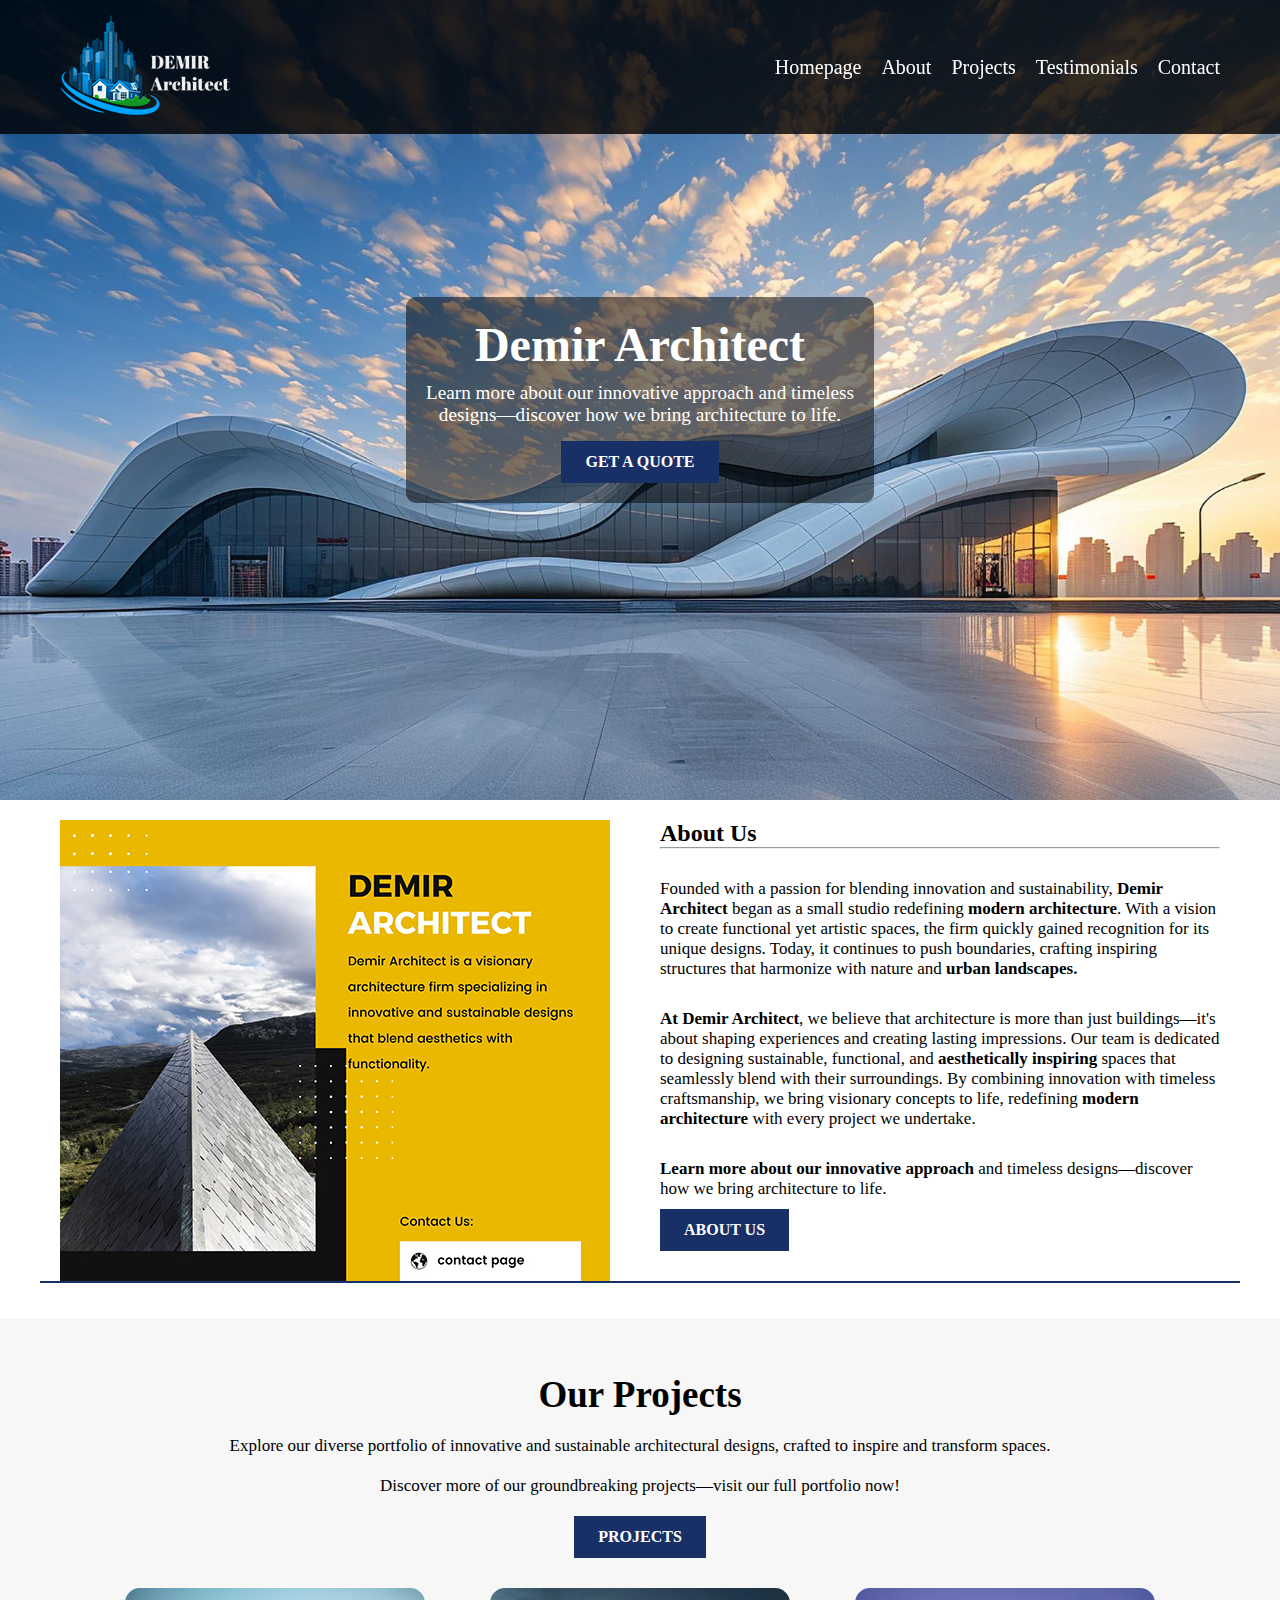
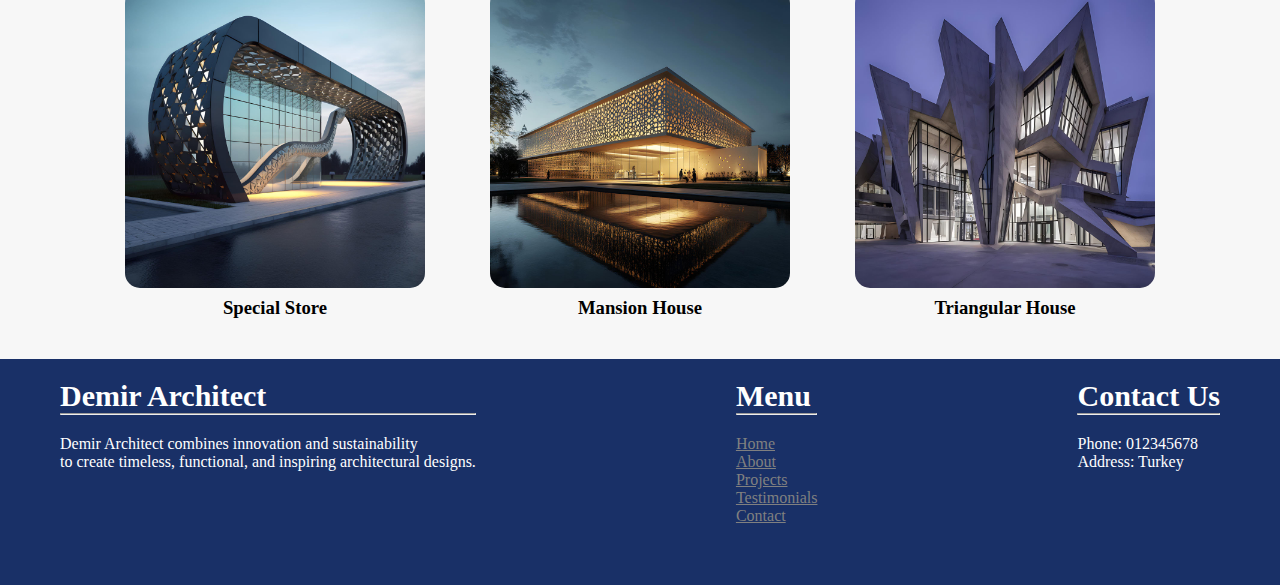
<file: index.html>
<!-- https://candenizgokgedik.github.io/ceng311-project/ -->
<!DOCTYPE html>
<html lang="en">
    <head>
        <link href="homepage.css" rel="stylesheet"/>
        <link href="base.css" rel="stylesheet"/>
        <title>Home | Demir Architect</title>
        <meta charset="UTF-8">
    </head>
    <body>
        
        <!-- Header Section Start - Sticky Header -->
        <header>
            <div class="container">
                <a href="index.html"><img src="images/logo.png" alt="logo"></a>
                <nav>
                    <ul>
                        <li><a href="index.html">Homepage</a></li>
                        <li><a href="about.html">About</a></li>
                        <li><a href="projects.html">Projects</a></li>
                        <li><a href="testimonials.html">Testimonials</a></li>
                        <li><a href="contact.html">Contact</a></li>
                    </ul>
                </nav>
            </div>
        </header>
        <!-- Header Section End -->

        <!-- Hero Section Start -->
        <section class="hero">
            <div class="container">
                <h1 id="main-text">Demir Architect</h1>
                <p>Learn more about our innovative approach and timeless <br>designs—discover how we bring architecture to life.

                </p>
                <a href="contact.html" class="btn">Get A Quote</a>
            </div>
        </section>
        <!-- Hero Section End -->


        <!-- About Section Start - 2 Columns -->
        <section class="about">
            <div class="container">
                <img src="images/about.jpg" alt="about-section">
                <div class="about-text">
                    <h2>About Us</h2>
                    <hr>

                    <p>Founded with a passion for blending innovation 
                        and sustainability, <strong>Demir Architect</strong> began 
                        as a small studio redefining <strong>modern architecture</strong>. 
                        With a vision to create functional yet artistic spaces, 
                        the firm quickly gained recognition for its unique designs. 
                        Today, it continues to push boundaries, crafting inspiring structures 
                        that harmonize with nature and <strong>urban landscapes.</strong></p>

                    <p><strong>At Demir Architect</strong>, we believe that architecture is more 
                        than just buildings—it's about shaping experiences and creating 
                        lasting impressions. Our team is dedicated to designing sustainable, 
                        functional, and <strong>aesthetically inspiring</strong> spaces that 
                        seamlessly blend with their surroundings. By combining innovation with timeless craftsmanship, 
                        we bring visionary concepts to life, redefining <strong>modern architecture</strong> 
                        with every project we undertake.</p>
                        
                    <p>
                        <strong>Learn more about our innovative approach</strong> and timeless designs—discover how we bring architecture to life.
                    </p>    
                    <a href="about.html" class="btn">About Us</a>

                </div>
            </div>
        </section>
        <!-- About Section Start - 2 Columns -->

        <hr class="seperator container">

        <!-- Projects Section Start - 3 Projects -->
        <section class="projects">
            <div class="container">
                <div class="projects-text">
                    <h2>Our Projects</h2>
                    <p>Explore our diverse portfolio of innovative and sustainable 
                        architectural designs, crafted to inspire and transform spaces.</p>
                    <p>Discover more of our groundbreaking projects—visit our full portfolio now!</p> 
                    <a href="projects.html" class="btn">Projects</a>   
                </div>
                <div class="projects-image">
                    <div class="project-card">
                        <img src="images/projects1.jpg" alt="">
                        <h3>Special Store</h3>
                    </div>
                    <div class="project-card">
                        <img src="images/projects2.jpg" alt="">
                        <h3>Mansion House</h3>
                    </div>
                    <div class="project-card">
                        <img src="images/projects3.jpg" alt="">
                        <h3>Triangular House</h3>
                    </div>
                    
                </div>
            </div>
        </section>
        <!-- Projects Section End-->

        <!-- Footer Section Start-->
        <section class="footer">
            <div class="container">
                <div class="footer-about">
                    <h3>Demir Architect</h3>
                    <hr>
                    <p>Demir Architect combines innovation and sustainability <br>
                        to create timeless, functional, and inspiring architectural designs.</p>
                </div>
                <div class="footer-menu">
                    <h3>Menu</h3>
                    <hr>
                    <a href="index.html">Home</a>
                    <a href="about.html">About</a>
                    <a href="projects.html">Projects</a>
                    <a href="testimonials.html">Testimonials</a>
                    <a href="contact.html">Contact</a>
                </div>
                <div class="footer-contact">
                    <h3>Contact Us</h3>
                    <hr>
                    <p>Phone: 012345678</p>
                    <p>Address: Turkey</p>
                </div>
            </div>
        </section>
        <!-- Footer Section Start-->


    </body>
</html>
</file>
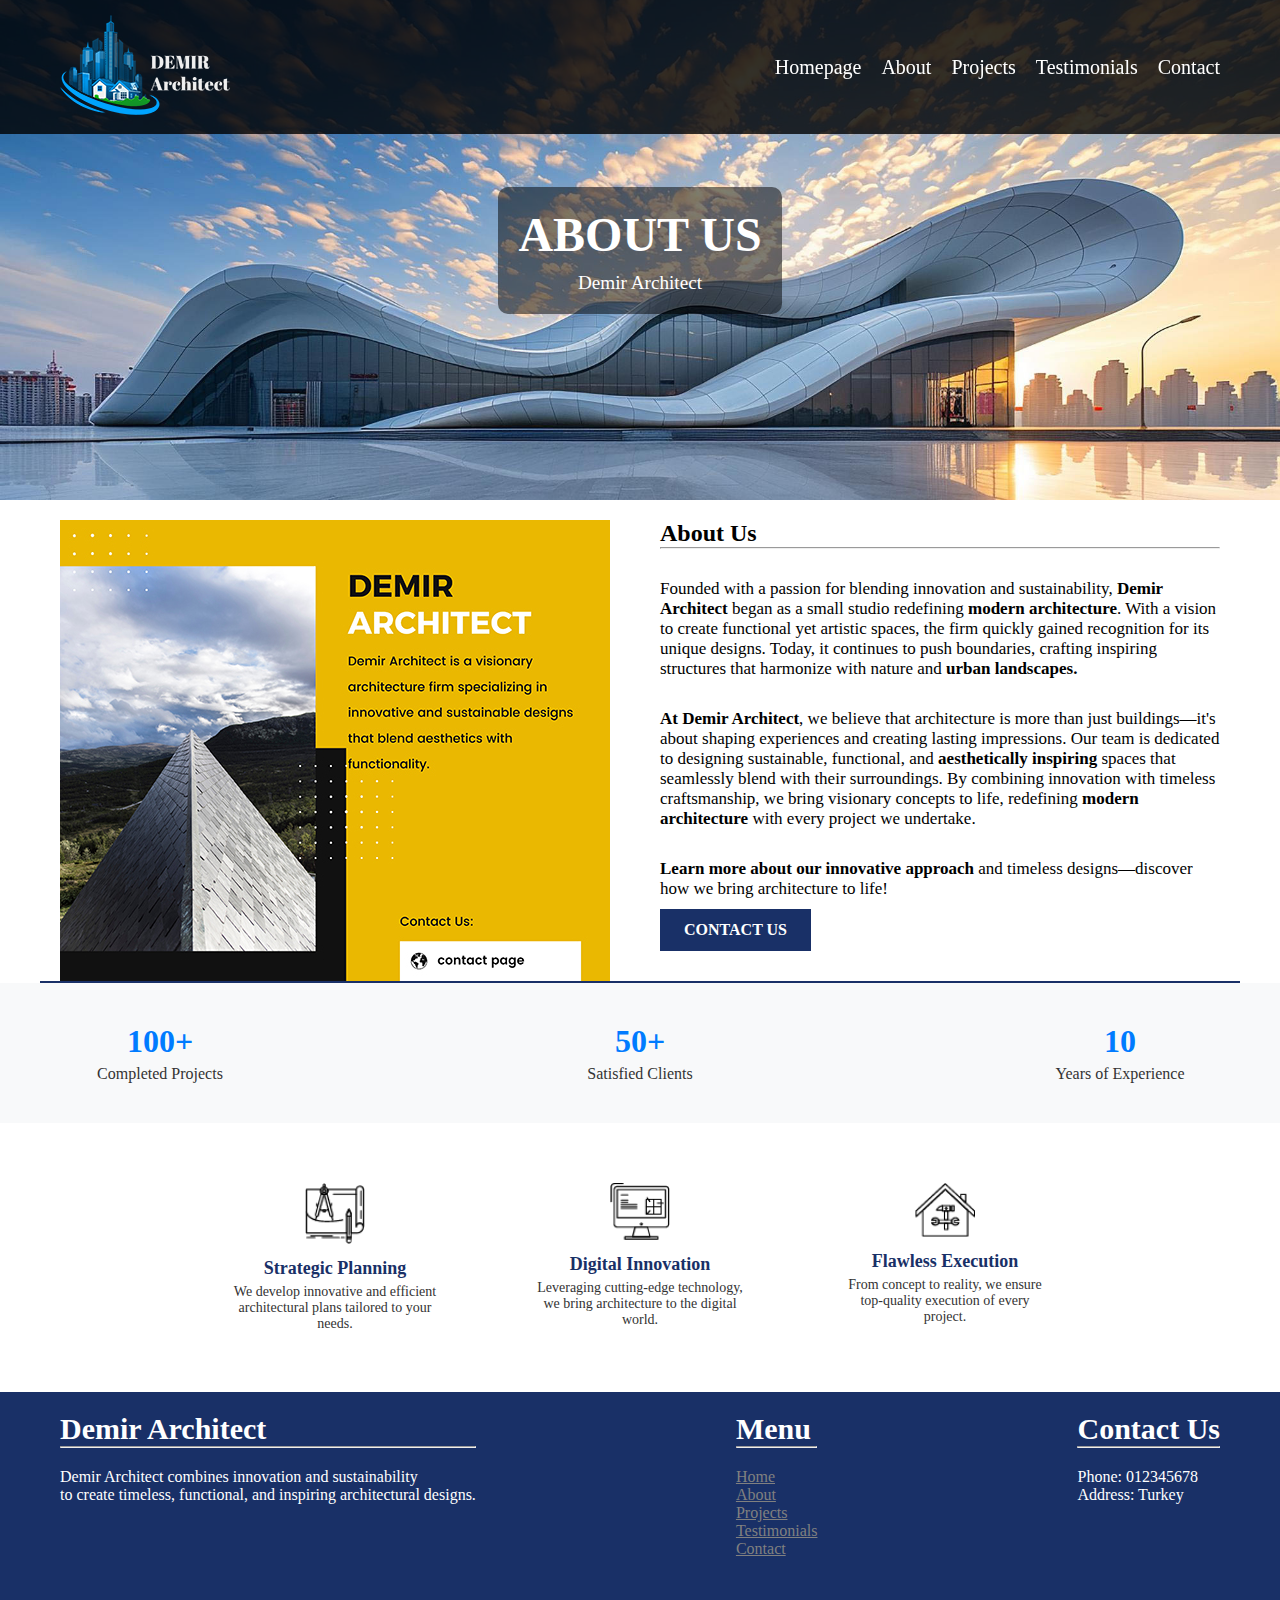
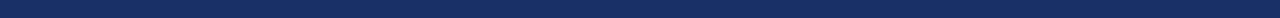
<file: about.html>
<!DOCTYPE html>
<html lang="en">
    <head>
        <link href="base.css" rel="stylesheet"/>
        <link href="about.css" rel="stylesheet"/>
        <title>About | Demir Architect</title>
        <meta charset="UTF-8">
    </head>
    <body>

        <!-- Header Section Start -->
        <header>
            <div class="container">
                <a href="index.html"><img src="images/logo.png" alt=""></a>
                <nav>
                    <ul>
                        <li><a href="index.html">Homepage</a></li>
                        <li><a href="about.html">About</a></li>
                        <li><a href="projects.html">Projects</a></li>
                        <li><a href="testimonials.html">Testimonials</a></li>
                        <li><a href="contact.html">Contact</a></li>
                    </ul>
                </nav>
            </div>
        </header>
        <!-- Header Section End -->

        <!-- Hero Section Start -->
        <section class="hero">
            <div class="container">
                <h1>ABOUT US</h1>
                <p>Demir Architect</p>
                
            </div>
        </section>
        <!-- Footer Section End -->

        <!-- About Section Start -->
        <section class="about">
            <div class="container">
                <img src="images/about.jpg" alt="about-section">
                <div class="about-text">
                    <h2>About Us</h2>
                    <hr>

                    <p>Founded with a passion for blending innovation 
                        and sustainability, <strong>Demir Architect</strong> began 
                        as a small studio redefining <strong>modern architecture</strong>. 
                        With a vision to create functional yet artistic spaces, 
                        the firm quickly gained recognition for its unique designs. 
                        Today, it continues to push boundaries, crafting inspiring structures 
                        that harmonize with nature and <strong>urban landscapes.</strong></p>

                    <p><strong>At Demir Architect</strong>, we believe that architecture is more 
                        than just buildings—it's about shaping experiences and creating 
                        lasting impressions. Our team is dedicated to designing sustainable, 
                        functional, and <strong>aesthetically inspiring</strong> spaces that 
                        seamlessly blend with their surroundings. By combining innovation with timeless craftsmanship, 
                        we bring visionary concepts to life, redefining <strong>modern architecture</strong> 
                        with every project we undertake.</p>
                        
                    <p>
                        <strong>Learn more about our innovative approach</strong> and timeless designs—discover how we bring architecture to life!
                    </p>    
                    <a href="contact.html" class="btn">Contact Us</a>

                </div>
            </div>
        </section>
        <!-- About Section End -->


        <hr class="seperator container">


        <!-- Stats Section Start -->
        <section class="stats-section">
            <div class="container">
                <div class="stat-box">
                    <h2>100+</h2>
                    <p>Completed Projects</p>
                </div>
                <div class="stat-box">
                    <h2>50+</h2>
                    <p>Satisfied Clients</p>
                </div>
                <div class="stat-box">
                    <h2>10</h2>
                    <p>Years of Experience</p>
                </div>
            </div>
        </section>
        <!-- Stats Section End -->


        <!-- IconBox Section Start -->
        <section class="about-section">
            <div class="about-box">
                <img src="images/icon1.png" alt="Planning Icon">
                <h3>Strategic Planning</h3>
                <p>We develop innovative and efficient architectural plans tailored to your needs.</p>
            </div>
        
            <div class="about-box">
                <img src="images/icon2.png" alt="Digital Icon">
                <h3>Digital Innovation</h3>
                <p>Leveraging cutting-edge technology, we bring architecture to the digital world.</p>
            </div>
        
            <div class="about-box">
                <img src="images/icon3.png" alt="Execution Icon">
                <h3>Flawless Execution</h3>
                <p>From concept to reality, we ensure top-quality execution of every project.</p>
            </div>
        </section>
        <!-- IconBox Section End -->

        <!-- Footer Section Start -->
        <section class="footer">
            <div class="container">
                <div class="footer-about">
                    <h3>Demir Architect</h3>
                    <hr>
                    <p>Demir Architect combines innovation and sustainability <br>
                        to create timeless, functional, and inspiring architectural designs.</p>
                </div>
                <div class="footer-menu">
                    <h3>Menu</h3>
                    <hr>
                    <a href="index.html">Home</a>
                    <a href="about.html">About</a>
                    <a href="projects.html">Projects</a>
                    <a href="testimonials.html">Testimonials</a>
                    <a href="contact.html">Contact</a>
                </div>
                <div class="footer-contact">
                    <h3>Contact Us</h3>
                    <hr>
                    <p>Phone: 012345678</p>
                    <p>Address: Turkey</p>
                </div>
            </div>
        </section>
        <!-- Footer Section End -->
         
    </body>
</html>
</file>
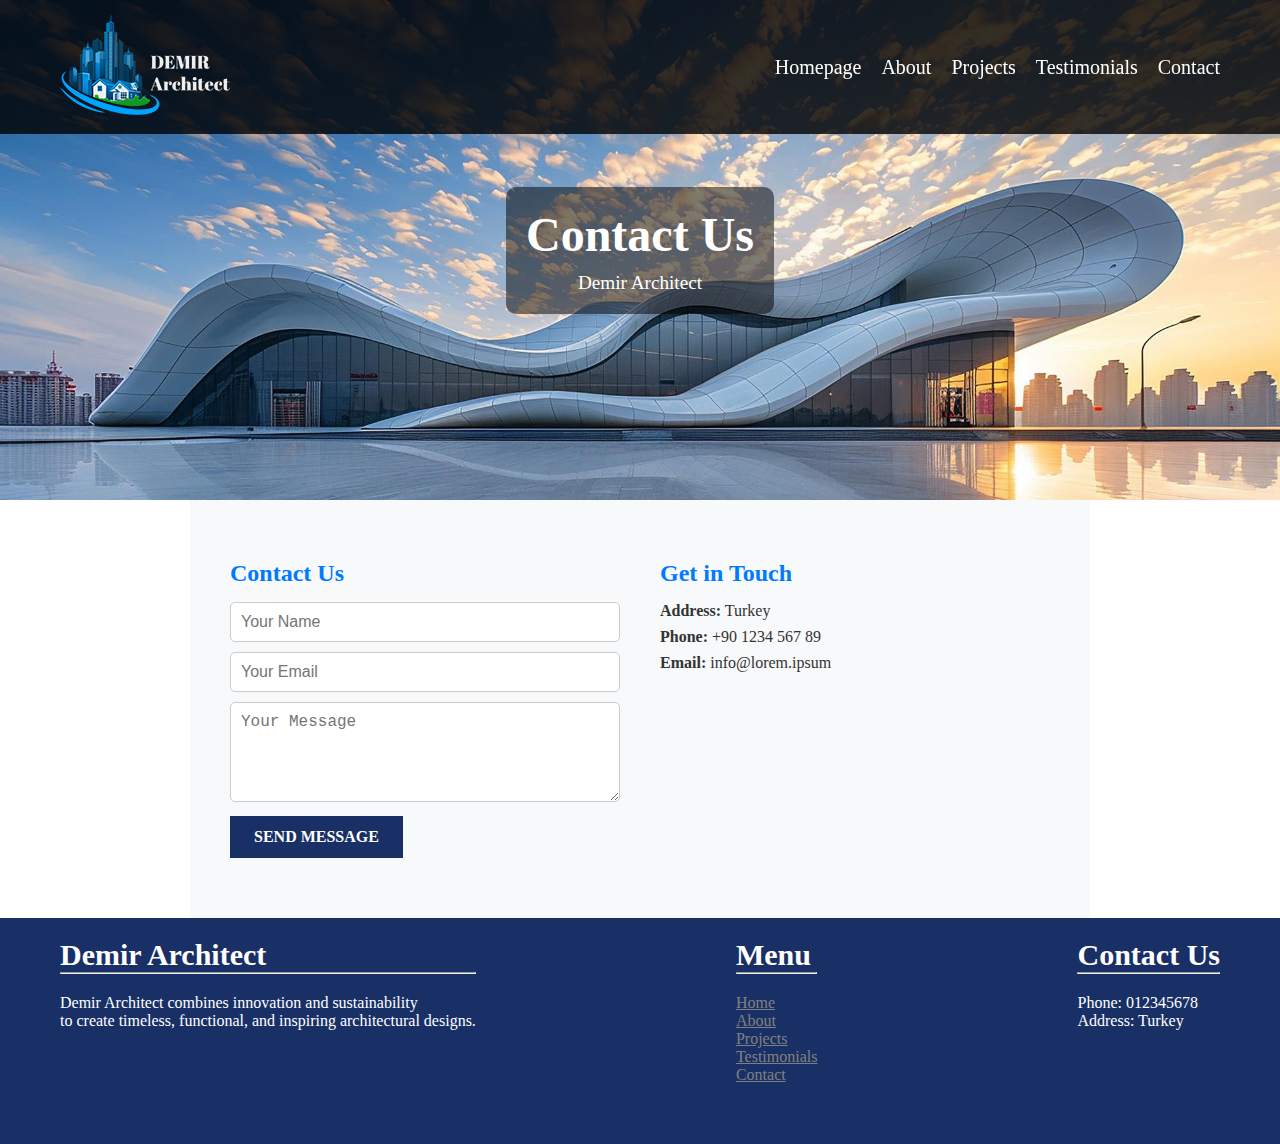
<file: contact.html>
<!DOCTYPE html>
<html lang="en">
    <head>
        <link href="contact.css" rel="stylesheet"/>
        <link href="base.css" rel="stylesheet"/>
        <title>Contact | Demir Architect</title>
        <meta charset="UTF-8">
    </head>
    <body>

        <!-- Header Section Start -->
        <header>
            <div class="container">
                <a href="index.html"><img src="images/logo.png" alt=""></a>
                <nav>
                    <ul>
                        <li><a href="index.html">Homepage</a></li>
                        <li><a href="about.html">About</a></li>
                        <li><a href="projects.html">Projects</a></li>
                        <li><a href="testimonials.html">Testimonials</a></li>
                        <li><a href="contact.html">Contact</a></li>
                    </ul>
                </nav>
            </div>
        </header>
        <!-- Header Section End -->


        <!-- Hero Section Start -->
        <section class="hero">
            <div class="container">
                <h1>Contact Us</h1>
                <p>Demir Architect</p>
                
            </div>
        </section>
        <!-- Header Section End -->


        <!-- Contact Form Section Start -->
        <section class="contact-section">
            
            <div class="contact-form">
                <h2>Contact Us</h2>
                <form>
                    <input type="text" placeholder="Your Name" required>
                    <input type="email" placeholder="Your Email" required>
                    <textarea placeholder="Your Message" required></textarea>
                    <a class="btn">Send Message</a>
                </form>
            </div>
        
            
            <div class="contact-info">
                <h2>Get in Touch</h2>
                <p><strong>Address:</strong> Turkey</p>
                <p><strong>Phone:</strong> +90 1234 567 89</p>
                <p><strong>Email:</strong> info@lorem.ipsum</p>
            </div>
        </section>
        <!-- Contact Form Section End -->

        <!-- Footer Section Start -->
        <section class="footer">
            <div class="container">
                <div class="footer-about">
                    <h3>Demir Architect</h3>
                    <hr>
                    <p>Demir Architect combines innovation and sustainability <br>
                        to create timeless, functional, and inspiring architectural designs.</p>
                </div>
                <div class="footer-menu">
                    <h3>Menu</h3>
                    <hr>
                    <a href="index.html">Home</a>
                    <a href="about.html">About</a>
                    <a href="projects.html">Projects</a>
                    <a href="testimonials.html">Testimonials</a>
                    <a href="contact.html">Contact</a>
                </div>
                <div class="footer-contact">
                    <h3>Contact Us</h3>
                    <hr>
                    <p>Phone: 012345678</p>
                    <p>Address: Turkey</p>
                </div>
            </div>
        </section>
        <!-- Footer Section End -->

    </body>
</html>
</file>
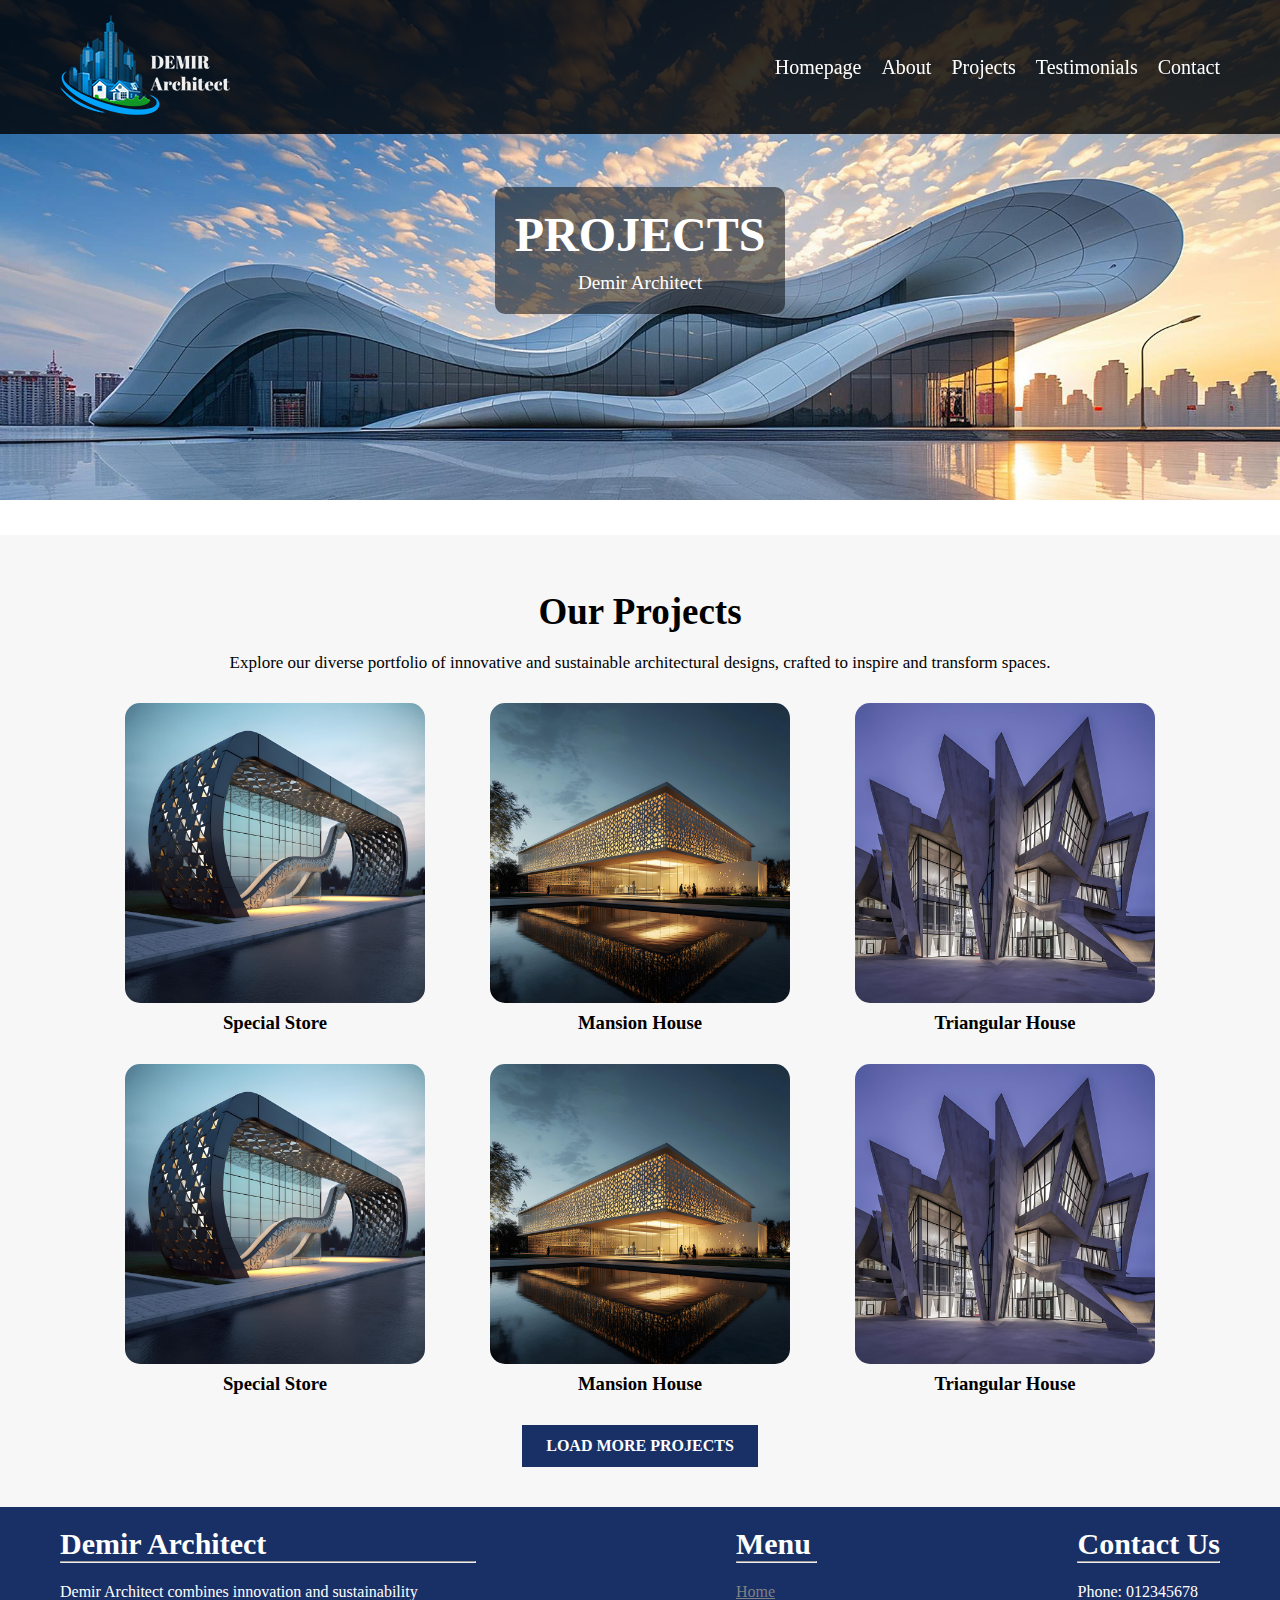
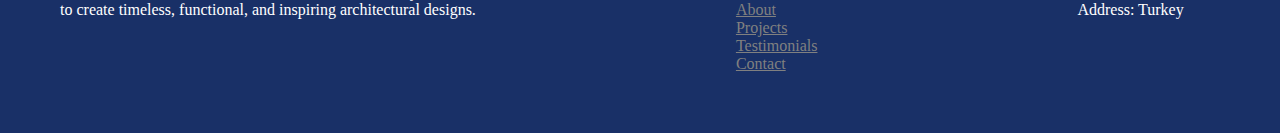
<file: projects.html>
<!DOCTYPE html>
<html lang="en">
    <head>
        <link href="base.css" rel="stylesheet"/>
        <link href="projects.css" rel="stylesheet"/>
        <title>Projects | Demir Architect</title>
        <meta charset="UTF-8">
    </head>
    <body>

        <!-- Header Section Start -->
        <header>
            <div class="container">
                <a href="index.html"><img src="images/logo.png" alt=""></a>
                <nav>
                    <ul>
                        <li><a href="index.html">Homepage</a></li>
                        <li><a href="about.html">About</a></li>
                        <li><a href="projects.html">Projects</a></li>
                        <li><a href="testimonials.html">Testimonials</a></li>
                        <li><a href="contact.html">Contact</a></li>
                    </ul>
                </nav>
            </div>
        </header>
        <!-- Header Section End -->

        <!-- Hero Section Start -->
        <section class="hero">
            <div class="container">
                <h1>PROJECTS</h1>
                <p>Demir Architect</p>
            </div>
        </section>
        <!-- Hero Section End -->




        <!-- Projects Section Start -->
        <section class="projects">
            <div class="container">
                <div class="projects-text">
                    <h2>Our Projects</h2>
                    <p>Explore our diverse portfolio of innovative and sustainable 
                        architectural designs, crafted to inspire and transform spaces.</p>
                     
                </div>
                <div class="projects-image">
                    <div class="project-card">
                        <img src="images/projects1.jpg" alt="">
                        <h3>Special Store</h3>
                    </div>
                    <div class="project-card">
                        <img src="images/projects2.jpg" alt="">
                        <h3>Mansion House</h3>
                    </div>
                    <div class="project-card">
                        <img src="images/projects3.jpg" alt="">
                        <h3>Triangular House</h3>
                    </div>
                </div>
                <div class="projects-image">
                    <div class="project-card">
                        <img src="images/projects1.jpg" alt="">
                        <h3>Special Store</h3>
                    </div>
                    <div class="project-card">
                        <img src="images/projects2.jpg" alt="">
                        <h3>Mansion House</h3>
                    </div>
                    <div class="project-card">
                        <img src="images/projects3.jpg" alt="">
                        <h3>Triangular House</h3>
                    </div>
                </div>
                <a href="#" class="btn">Load More Projects</a>
            </div>
        </section>
        <!-- Projects Section End -->
        




        <!-- Footer Section Start -->
        <section class="footer">
            <div class="container">
                <div class="footer-about">
                    <h3>Demir Architect</h3>
                    <hr>
                    <p>Demir Architect combines innovation and sustainability <br>
                        to create timeless, functional, and inspiring architectural designs.</p>
                </div>
                <div class="footer-menu">
                    <h3>Menu</h3>
                    <hr>
                    <a href="index.html">Home</a>
                    <a href="about.html">About</a>
                    <a href="projects.html">Projects</a>
                    <a href="testimonials.html">Testimonials</a>
                    <a href="contact.html">Contact</a>
                </div>
                <div class="footer-contact">
                    <h3>Contact Us</h3>
                    <hr>
                    <p>Phone: 012345678</p>
                    <p>Address: Turkey</p>
                </div>
            </div>
        </section>
        <!-- Projects Section End -->
         
    </body>
</html>
</file>
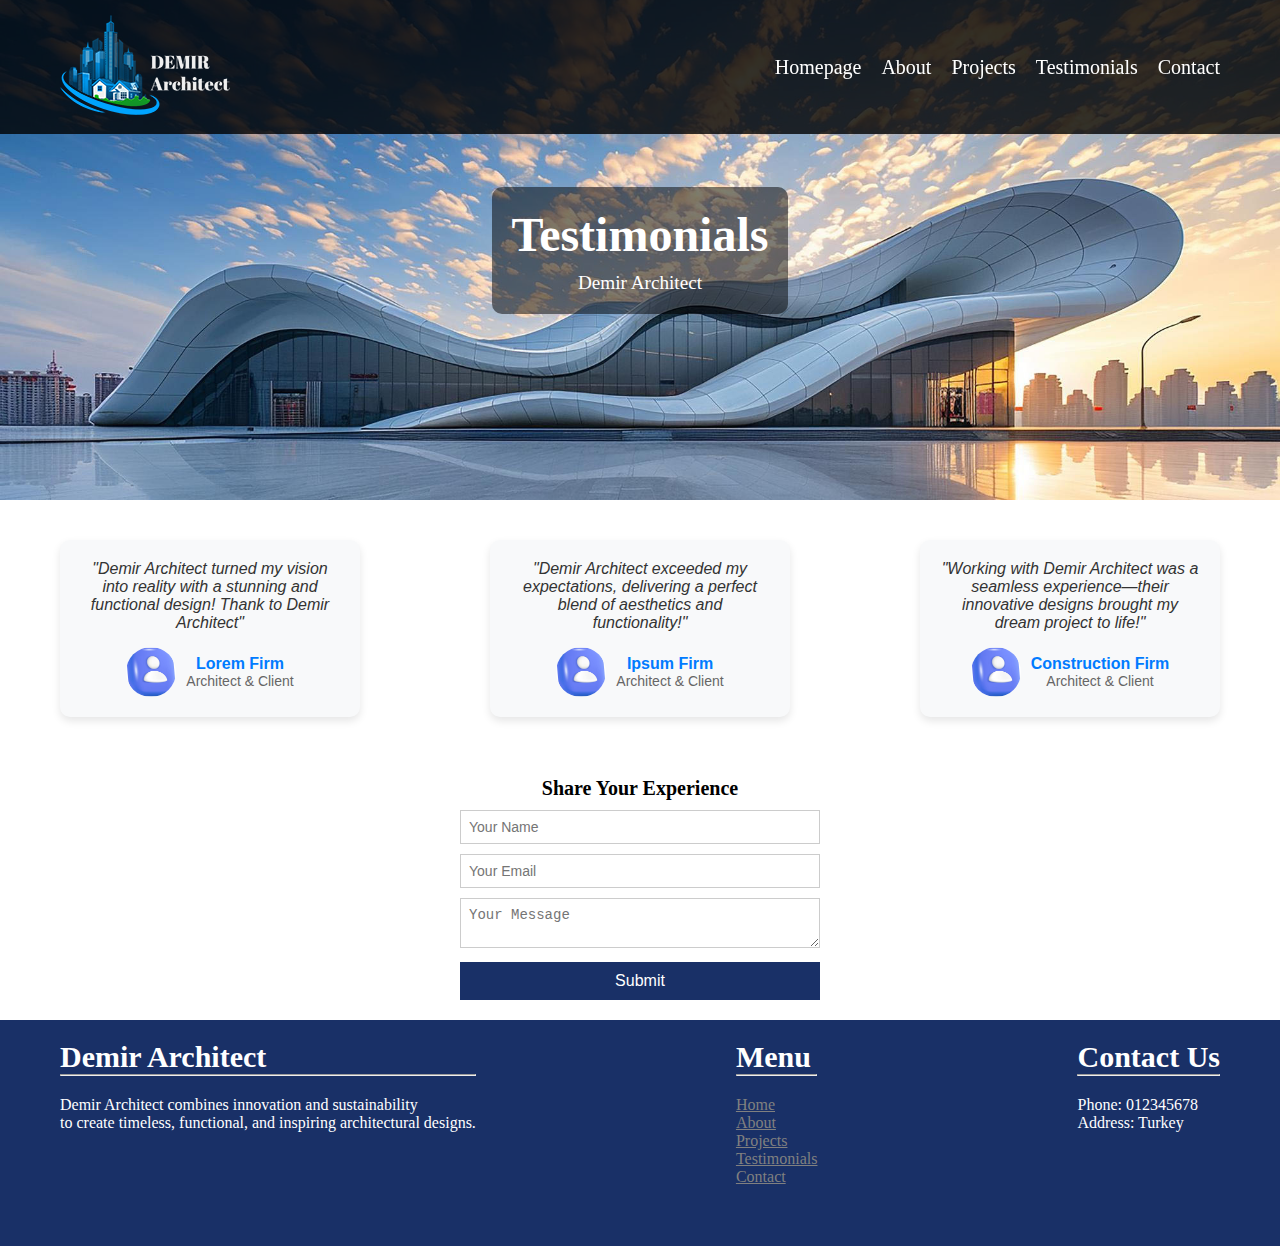
<file: testimonials.html>
<!DOCTYPE html>
<html lang="en">
    <head>
        <link href="base.css" rel="stylesheet"/>
        <link href="testimonials.css" rel="stylesheet"/>
        <title>Testimonials | Demir Architect</title>
        <meta charset="UTF-8">
    </head>
    <body>

        <!-- Header Section Start -->
        <header>
            <div class="container">
                <a href="index.html"><img src="images/logo.png" alt=""></a>
                <nav>
                    <ul>
                        <li><a href="index.html">Homepage</a></li>
                        <li><a href="about.html">About</a></li>
                        <li><a href="projects.html">Projects</a></li>
                        <li><a href="testimonials.html">Testimonials</a></li>
                        <li><a href="contact.html">Contact</a></li>
                    </ul>
                </nav>
            </div>
        </header>
        <!-- Header Section End -->

        <!-- Hero Section Start -->
        <section class="hero">
            <div class="container">
                <h1>Testimonials</h1>
                <p>Demir Architect</p>
            </div>
        </section>
        <!-- Header Section End -->

        <!-- Testimonials Section Start -->
        <section class="testimonials">
            <div class="container">
                <div class="testimonial-card">
                    <p class="testimonial-text">"Demir Architect turned my vision into reality with a stunning and functional design! Thank to  Demir Architect"</p>
                    <div class="testimonial-author">
                        <img src="images/user.jpg" alt="User Photo">
                        <div>
                            <h4>Lorem Firm</h4>
                            <p>Architect & Client</p>
                        </div>
                    </div>
                </div>
                <div class="testimonial-card">
                    <p class="testimonial-text">"Demir Architect exceeded my expectations, delivering a perfect blend of aesthetics and functionality!"</p>
                    <div class="testimonial-author">
                        <img src="images/user.jpg" alt="User Photo">
                        <div>
                            <h4>Ipsum Firm</h4>
                            <p>Architect & Client</p>
                        </div>
                    </div>
                </div>
                <div class="testimonial-card">
                    <p class="testimonial-text">"Working with Demir Architect was a seamless experience—their innovative designs brought my dream project to life!"</p>
                    <div class="testimonial-author">
                        <img src="images/user.jpg" alt="User Photo">
                        <div>
                            <h4>Construction Firm</h4>
                            <p>Architect & Client</p>
                        </div>
                    </div>
                </div>
            </div>
        </section>
        <!-- Testimonials Section End -->
        
        <!-- Form Section Start -->
        <section class="testimonial-form">
            <h3>Share Your Experience</h3>
            <form>
                <input type="text" placeholder="Your Name" required>
                <input type="email" placeholder="Your Email" required>
                <textarea placeholder="Your Message" required></textarea>
                <button type="submit">Submit</button>
            </form>
        </section>
        <!-- Form Section End -->

        <!-- Footer Section Start -->
        <section class="footer">
            <div class="container">
                <div class="footer-about">
                    <h3>Demir Architect</h3>
                    <hr>
                    <p>Demir Architect combines innovation and sustainability <br>
                        to create timeless, functional, and inspiring architectural designs.</p>
                </div>
                <div class="footer-menu">
                    <h3>Menu</h3>
                    <hr>
                    <a href="index.html">Home</a>
                    <a href="about.html">About</a>
                    <a href="projects.html">Projects</a>
                    <a href="testimonials.html">Testimonials</a>
                    <a href="contact.html">Contact</a>
                </div>
                <div class="footer-contact">
                    <h3>Contact Us</h3>
                    <hr>
                    <p>Phone: 012345678</p>
                    <p>Address: Turkey</p>
                </div>
            </div>
        </section>
        <!-- Footer Section End -->

    </body>
</html>
</file>
<file: homepage.css>
/* HERO SECTION START */
.hero {
    width: 100%;  
    height: 800px; 
    background: url("images/hero.jpg") no-repeat center center/cover;
    display: flex;
    align-items: center;
    justify-content: flex-start;
    
}

#main-text{
    font-size: 3rem;
    margin-bottom: 10px;
}


.hero .container {
    text-align: center;
    
    color: white;
    background: rgba(0, 0, 0, 0.5); 
    padding: 20px;
    border-radius: 10px;
}



.hero p {
    font-size: 1.2rem;
}
.hero .btn{
    margin-top: 15px;
}
/* HERO SECTION END */




/* ABOUT SECTION START*/
.about{
    margin-top: 20px;
}

.about .container{
    display: flex;
    justify-content: space-around;
    gap: 50px;
}

.about .about-text h2{
    font-size: 37;
    font-weight: 700;
}


.about .about-text p{
    justify-content: flex-start;
    margin-top: 30px;
    font-size: 17px;
}

.about-text .btn{
    margin-top: 10px;
}
/* ABOUT SECTION END */




/* PROJECTS SECTION START */
.projects{
    background-color: #F7F7F7;
    margin-top: 35px;  
    padding: 40px;
}

.projects .container{
    text-align: center;
}

.projects-text{
    margin: auto;

}

.projects-text h2{
    font-size: 37px;
    padding-top: 15px;
}

.projects-text p{
    font-size: 17px;
    margin-top: 20px;
}

.projects-text .btn{
    margin-top: 20px;
}

.projects-image{
    margin-top: 30px;
    display: flex;
    justify-content: space-evenly;
}

.projects-image img{
    width: 300px;
    height: 300px;
    border-radius: 5%;
    margin-bottom: 5px;
}
/* PROJECTS SECTION END */
</file>
<file: base.css>
/* BASE STYLE */
* {
    margin: 0;
    padding: 0;
    box-sizing: border-box;
}

.seperator{
    margin-top: 30px;
    border: 0.4px solid #193067;
}


/* MAIN CONTAINER START */
.container {
    max-width: 1200px;  
    margin: 0 auto;      
    padding: 0 20px;    

}


@media (max-width: 768px) {
    .container {
        padding: 0 10px; 
    }
}
/* MAIN CONTAINER END */




/* HEADER STYLE START */
header {
    justify-content: space-between;
    align-items: center;
    padding: 15px 30px;
    background: rgba(0, 0, 0, 0.8);
    color: white;
    position: fixed;
    width: 100%;
    top: 0;
    left: 0;
}



nav ul {
    list-style: none;
    display: flex;
}

nav ul li {
    margin-left: 20px;
}

nav ul li a:hover{
    color: orange;
}

nav ul li a {
    text-decoration: none;
    color: white;
    font-size: 20px;
}

/* Mobil Uyum */
@media (max-width: 768px) {
    header {
        flex-direction: column;
        text-align: center;
    }

    nav ul {
        flex-direction: column;
        margin-top: 10px;
    }

    nav ul li {
        margin: 10px 0;
    }
}

header .container {
    display: flex;
    justify-content: space-between;
    align-items: center;
}
/* HEADER STYLE END */


/* BUTTON STYLE START */
.btn {
    display: inline-block;
    padding: 12px 24px;
    font-size: 16px;
    font-weight: bold;
    text-transform: uppercase;
    color: white;
    background-color: #193067;
    border: none;
    cursor: pointer;
    text-decoration: none;
    width: fit-content;
    text-align: center;
}

.btn:hover {
    background-color: #14254d;
}

/* BUTTON STYLE END */



/* FOOTER SECTION START */
.footer{
    background-color: #193067;
    color: white;
    padding-bottom: 60px;
}

.footer h3{
    padding-top:20px;
    font-size: 30px;
}

.footer hr{
    margin-bottom: 20px;
}

.footer .container{
    display: flex;
    justify-content: space-between;
}


.footer .footer-menu{
    display: flex;
    flex-direction: column;
}

.footer .footer-menu a{
    display: flex;
    flex-direction: column;
    color: gray;
}
/* FOOTER SECTION END */
</file>
<file: about.css>
/* HERO SECTION START */
.hero {
    width: 100%;  
    height: 500px; 
    background: url("images/hero.jpg") no-repeat center center/cover;
    display: flex;
    align-items: center;
    justify-content: flex-start;
    
}


.hero .container {
    text-align: center;
    
    color: white;
    background: rgba(0, 0, 0, 0.5); 
    padding: 20px;
    border-radius: 10px;
}


.hero h1 {
    font-size: 3rem;
    margin-bottom: 10px;
}


.hero p {
    font-size: 1.2rem;
}
/* HERO SECTION END */


/* ABOUT SECTION START*/
.about{
    margin-top: 20px;
}

.about .container{
    display: flex;
    justify-content: space-around;
    gap: 50px;
}

.about .about-text h2{
    font-size: 37;
    font-weight: 700;
}


.about .about-text p{
    justify-content: flex-start;
    margin-top: 30px;
    font-size: 17px;
}

.about-text .btn{
    margin-top: 10px;
}
/* ABOUT SECTION END */


/* STATS SECTION START */
.stats-section .container{
    display: flex;
    justify-content: space-between;
}
.stats-section {
    
    text-align: center;
    padding: 40px 20px;
    background: #f8f9fa;
}

.stat-box {
    flex: 1;
    max-width: 200px;
}

.stat-box h2 {
    font-size: 32px;
    color: #007bff;
    margin: 0;
}

.stat-box p {
    font-size: 16px;
    color: #333;
    margin: 5px 0 0;
}
/* STATS SECTION END */

/* ICONBOX SECTION START */
.about-section {
    display: flex;
    justify-content: space-between;
    text-align: center;
    padding: 40px 20px;
    max-width: 900px;
    margin: 0 auto;
}

.about-box {
    flex: 1;
    padding: 20px;
    max-width: 250px;
}

.about-box img {
    width: 60px;
    height: auto;
    margin-bottom: 10px;
}

.about-box h3 {
    font-size: 18px;
    color: #193067;
    margin-bottom: 5px;
}

.about-box p {
    font-size: 14px;
    color: #333;
}
/* ICONBOX SECTION START */
</file>
<file: contact.css>
/* HERO SECTION START */
.hero {
    width: 100%;  
    height: 500px; 
    background: url("images/hero.jpg") no-repeat center center/cover;
    display: flex;
    align-items: center;
    justify-content: flex-start;
    
}


.hero .container {
    text-align: center;
    
    color: white;
    background: rgba(0, 0, 0, 0.5); 
    padding: 20px;
    border-radius: 10px;
}


.hero h1 {
    font-size: 3rem;
    margin-bottom: 10px;
}


.hero p {
    font-size: 1.2rem;
}
/* HERO SECTION END */



/* CONTACT SECTION START */
.contact-section {
    display: flex;
    justify-content: space-between;
    align-items: flex-start;
    padding: 40px 20px;
    background: #f8f9fa;
    max-width: 900px;
    margin: 0 auto;
}

.contact-form, .contact-info {
    flex: 1;
    padding: 20px;
}

.contact-form h2, .contact-info h2 {
    font-size: 24px;
    margin-bottom: 15px;
    color: #007bff;
}

.contact-form input, .contact-form textarea {
    width: 100%;
    padding: 10px;
    margin-bottom: 10px;
    border: 1px solid #ccc;
    border-radius: 5px;
    font-size: 16px;
}

.contact-form textarea {
    height: 100px;
}

.contact-info p {
    font-size: 16px;
    color: #333;
    margin-bottom: 8px;
}
/* CONTACT SECTION END */
</file>
<file: projects.css>
/* HERO SECTION START */
.hero {
    width: 100%;  
    height: 500px; 
    background: url("images/hero.jpg") no-repeat center center/cover;
    display: flex;
    align-items: center;
    justify-content: flex-start;
    
}


.hero .container {
    text-align: center;
    
    color: white;
    background: rgba(0, 0, 0, 0.5); 
    padding: 20px;
    border-radius: 10px;
}


.hero h1 {
    font-size: 3rem;
    margin-bottom: 10px;
}


.hero p {
    font-size: 1.2rem;
}
/* HERO SECTION END */



/* PROJECTS SECTION START */
.projects{
    background-color: #F7F7F7;
    margin-top: 35px;  
    padding: 40px;
}

.projects .container{
    text-align: center;
}

.projects-text{
    margin: auto;

}

.projects-text h2{
    font-size: 37px;
    padding-top: 15px;
}

.projects-text p{
    font-size: 17px;
    margin-top: 20px;
}

.projects-text .btn{
    margin-top: 20px;
}

.projects-image{
    margin-top: 30px;
    display: flex;
    justify-content: space-evenly;
}

.projects-image img{
    width: 300px;
    height: 300px;
    border-radius: 5%;
    margin-bottom: 5px;
}
.projects .btn{
    margin-top: 30px;
}
/* PROJECTS SECTION END */
</file>
<file: testimonials.css>
/* HERO SECTION START */
.hero {
    width: 100%;  
    height: 500px; 
    background: url("images/hero.jpg") no-repeat center center/cover;
    display: flex;
    align-items: center;
    justify-content: flex-start;
    
}


.hero .container {
    text-align: center;
    
    color: white;
    background: rgba(0, 0, 0, 0.5); 
    padding: 20px;
    border-radius: 10px;
}


.hero h1 {
    font-size: 3rem;
    margin-bottom: 10px;
}


.hero p {
    font-size: 1.2rem;
}
/* HERO SECTION END */



/* TESTIMONIALS SECTION START */

.testimonials{
   padding-top: 40px;
   padding-bottom: 40px;
}


.testimonials .container{
    display: flex;
    justify-content: space-between;
}

.testimonial-card {
    width: 300px;
    background: #f8f9fa;
    padding: 20px;
    border-radius: 10px;
    box-shadow: 0 4px 8px rgba(0, 0, 0, 0.1);
    text-align: center;
    font-family: Arial, sans-serif;
}

.testimonial-text {
    font-size: 16px;
    font-style: italic;
    color: #333;
}

.testimonial-author {
    display: flex;
    align-items: center;
    justify-content: center;
    margin-top: 15px;
}

.testimonial-author img {
    width: 50px;
    height: 50px;
    border-radius: 50%;
    margin-right: 10px;
}

.testimonial-author h4 {
    margin: 0;
    font-size: 16px;
    color: #007bff;
}

.testimonial-author p {
    margin: 0;
    font-size: 14px;
    color: #666;
}
/* TESTIMONIALS SECTION END */


/*FORM SECTION START*/

.testimonial-form {
    text-align: center;
    padding: 20px;
    max-width: 400px;
    margin: 0 auto;
}

.testimonial-form h3 {
    font-size: 20px;
    margin-bottom: 10px;
}

.testimonial-form input, 
.testimonial-form textarea {
    width: 100%;
    padding: 8px;
    margin-bottom: 10px;
    border: 1px solid #ccc;
    font-size: 14px;
}

.testimonial-form button {
    width: 100%;
    padding: 10px;
    background: #193067;
    color: white;
    border: none;
    font-size: 16px;
    cursor: pointer;
}
/*FORM SECTION END*/
</file>
